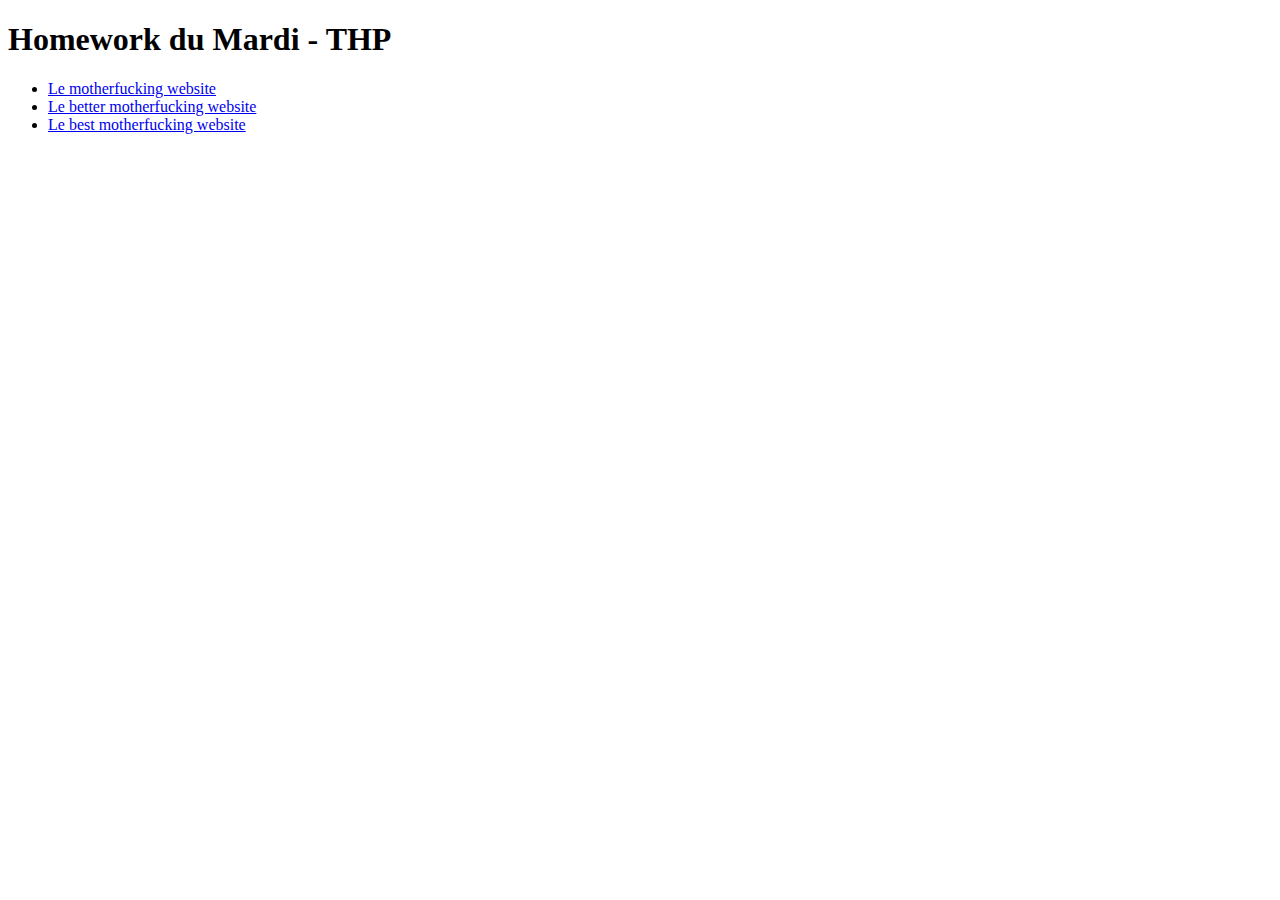
<file: index.html>
<!doctype html>
<html>

<head>
    <meta charset="utf-8">
    <title>Homework THP du Mardi</title>
</head>

<body>
    <header>
        <h1>Homework du Mardi - THP</h1>
    </header>
        
        
        <ul>
            <li><a href="mfw.html">Le motherfucking website</a></li>
            <li><a href="bettermfw.html">Le better motherfucking website</a></li>
            <li><a href="bestmfw.html">Le best motherfucking website</a></li>
        </ul>
        
</body>

</html>
</file>
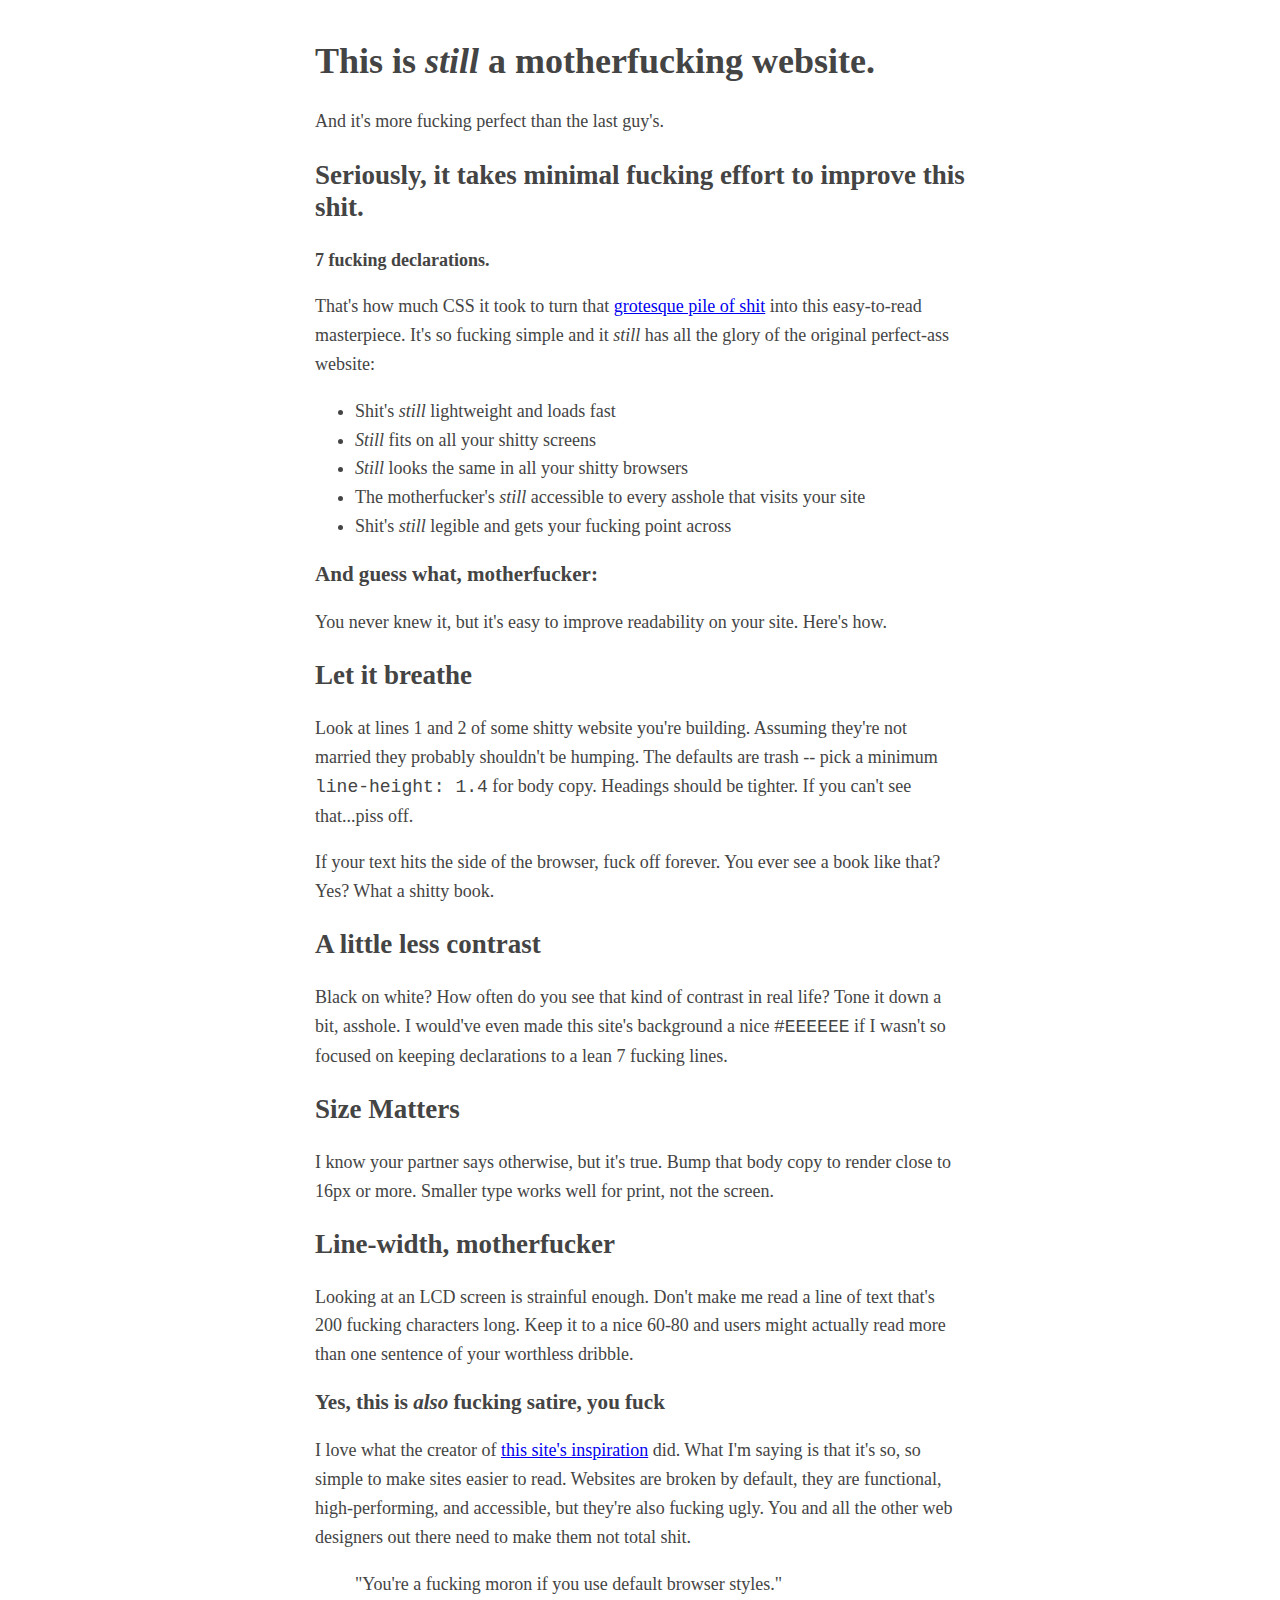
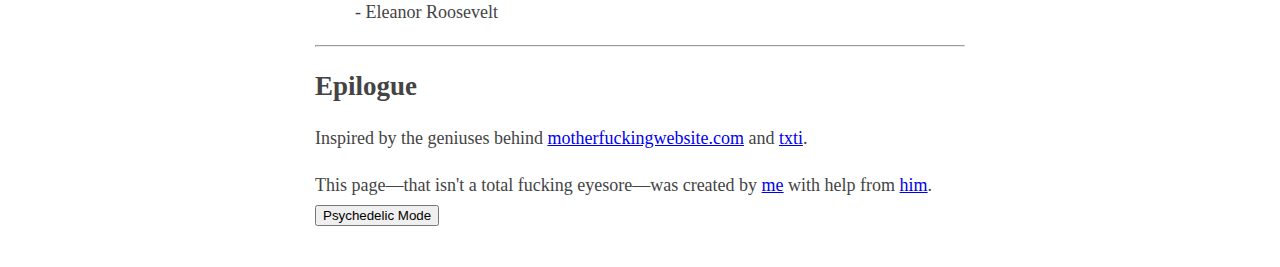
<file: bettermfw.html>
<!DOCTYPE html>
<html>
    <head>
        <meta charset="utf-8">
        <meta name="viewport" content="width=device-width, initial-scale=1">
        <title>Better Motherfucking Website</title>
        <link rel="stylesheet" type="text/css" href="bettermfw.css">
       
    </head>
    
    <body id="result">
        <header>
            <h1>This is <em>still</em> a motherfucking website.</h1>
            <aside>And it's more fucking perfect than the last guy's.</aside>
        </header>
        <h2>Seriously, it takes minimal fucking effort to improve this shit.</h2>
        
        <p><strong>7 fucking declarations.</strong></p>
        
        <p>That's how much CSS it took to turn that <a href="http://motherfuckingwebsite.com/">grotesque pile of shit</a> into this easy-to-read masterpiece. It's so fucking simple and it <em>still</em> has all the glory of the original perfect-ass website:</p>
        
        <ul>
            <li>Shit's <em>still</em> lightweight and loads fast</li>
            <li><em>Still</em> fits on all your shitty screens</li>
            <li><em>Still</em> looks the same in all your shitty browsers</li>
            <li>The motherfucker's <em>still</em> accessible to every asshole that visits your site</li>
            <li>Shit's <em>still</em> legible and gets your fucking point across</li>
        </ul>
        
        <h3>And guess what, motherfucker:</h3>
        
        <p>You never knew it, but it's easy to improve readability on your site. Here's how.</p>
        
        <h2>Let it breathe</h2>
        
        <p>Look at lines 1 and 2 of some shitty website you're building. Assuming they're not married they probably shouldn't be humping. The defaults are trash -- pick a minimum <code>line-height: 1.4</code> for body copy. Headings should be tighter. If you can't see that...piss off.</p>
        
        <p>If your text hits the side of the browser, fuck off forever. You ever see a book like that? Yes? What a shitty book.</p>
        
        <h2>A little less contrast</h2>
        
        <p>Black on white? How often do you see that kind of contrast in real life? Tone it down a bit, asshole. I would've even made this site's background a nice <code>#EEEEEE</code> if I wasn't so focused on keeping declarations to a lean 7 fucking lines.</p>
        
        <h2>Size Matters</h2>
        
        <p>I know your partner says otherwise, but it's true. Bump that body copy to render close to 16px or more. Smaller type works well for print, not the screen.</p>
        
        <h2>Line-width, motherfucker</h2>
        
        <p>Looking at an LCD screen is strainful enough. Don't make me read a line of text that's 200 fucking characters long. Keep it to a nice 60-80 and users might actually read more than one sentence of your worthless dribble.</p>
        
        <h3>Yes, this is <em>also</em> fucking satire, you fuck</h3>
        
        <p>I love what the creator of <a href="http://motherfuckingwebsite.com/">this site's inspiration</a> did. What I'm saying is that it's so, so simple to make sites easier to read. Websites are broken by default, they are functional, high-performing, and accessible, but they're also fucking ugly. You and all the other web designers out there need to make them not total shit.</p>
        
        <blockquote>"You're a fucking moron if you use default browser styles."<br> - Eleanor Roosevelt</blockquote><hr>
        
        <h2>Epilogue</h2> 
        <p>Inspired by the geniuses behind <a href="http://motherfuckingwebsite.com/">motherfuckingwebsite.com</a> and <a href="http://txti.es">txti</a>.</p><p>This page&mdash;that isn't a total fucking eyesore&mdash;was created by <a href="https://twitter.com/drew_mc">me</a> with help from <a href="https://twitter.com/gabehammersmith">him</a>.
        
        <button onclick="change_css();">Psychedelic Mode</button><br />
        
       <script src="bettermfw.js"></script>
    
    </body>
</html>
</file>
<file: bettermfw.css>
h1,h2,h3{
    line-height:1.2
}



body{
    margin:40px auto;
    max-width:650px;
    line-height:1.6;
    font-size:18px;
    color:#444;
    padding:0 10px;
    background-color:white

}

a {
    display:blocl;
    width:120px;
    background:#ffffff;
    cursor:pointer;
    margin:2px 0;
}
</file>
